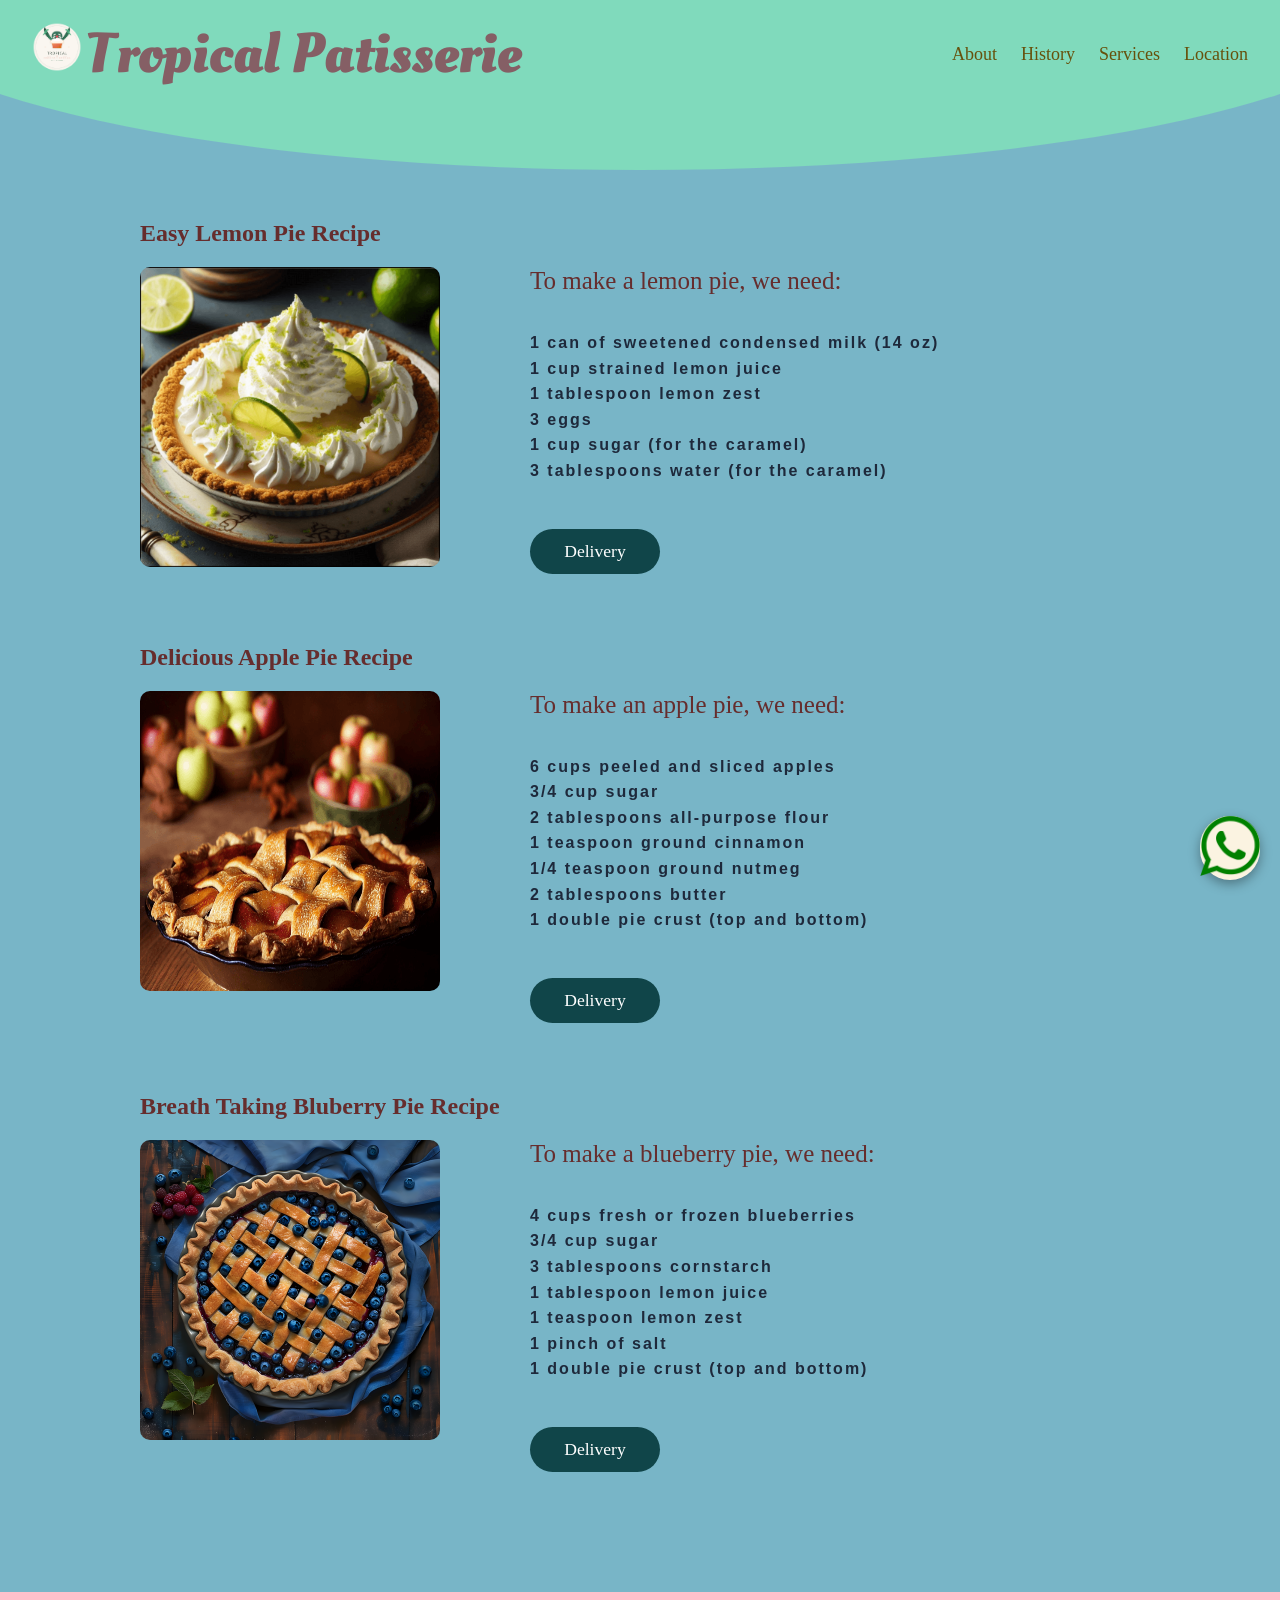
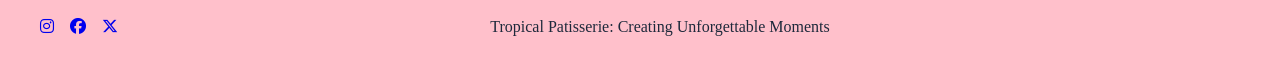
<file: index.html>
<!DOCTYPE html>
<html lang="pt-br">
<head>
    <meta charset="UTF-8">
    <meta name="viewport" content="width=device-width, initial-scale=1.0">
    <link rel="stylesheet" href="styles.css">
    <meta name="description" content="Website portfolio for a Bakery Shop">
    <meta name="og:title" content="Tropical Patisserie">
    <meta name="og:image" content="https://mdemoser.github.io/tropicalPatisserie/img/logo_confeitaria_tropical1.svg.png">
    <meta name="og:type" content="website">
    <meta name="og:url" content="https://mdemoser.github.io/tropicalPatisserie/">
    <link rel="stylesheet" href="https://cdnjs.cloudflare.com/ajax/libs/font-awesome/6.5.1/css/all.min.css">
    <link rel="icon" href="faviconCake.png">
    <title>Tropical Patisserie</title>
     <meta name="google-site-verification" content="_MHXWS0kq88SSznApDaxSZTTW8hfNoMqpuzE8wLgJT0" />
</head>
<body>
    <header class="header-nav" role="banner">
        <section class="header-content">
        <div class="logo-link">
        <img src="img/logo_confeitaria_tropical1.svg.png" class="logo-img" alt="Logo da confeitaria tropical">
         <span class="logo-text">Tropical Patisserie</span>
       </div>
   
        <nav role="navigation">
            <ul class="nav-list">
                <li><a href="#home">About</a></li>
                <li><a href="#sobre">History</a></li>
                <li><a href="#pedidos">Services</a></li>
                <li><a href="#contato">Location</a></li>
            </ul>
        </nav>
        </section>
        </header>   

        <main role="main">
    
    <section class="picn-recipe">
        <h1>Easy Lemon Pie Recipe</h1>
      
        <img src="./img/lemonPie.png" alt="Lemon Pie on a table" class="foto-pie">
        <article class="ingredients">
            <header class="ingredients-title">To make a lemon pie, we need:</header>
           <p class="ingredients-items">
                1 can of sweetened condensed milk (14 oz) <br />
                1 cup strained lemon juice <br />
                1 tablespoon lemon zest <br />
                3 eggs <br />
                1 cup sugar (for the caramel) <br />
                3 tablespoons water (for the caramel)
            </p>
        <a href="#" class="purchase-button">Delivery</a>
        </article>
    </section>
    <section class="picn-recipe">
        <h1>Delicious Apple Pie Recipe</h1>
      
        <img src="./img/apple-pie.png" alt="Apple pie on a table" class="foto-pie">
        <article class="ingredients">
            <header class="ingredients-title">To make an apple pie, we need:</header>
                <p class="ingredients-items">
                    6 cups peeled and sliced apples <br />
                    3/4 cup sugar <br />
                    2 tablespoons all-purpose flour <br />
                    1 teaspoon ground cinnamon <br />
                    1/4 teaspoon ground nutmeg <br />
                    2 tablespoons butter <br />
                    1 double pie crust (top and bottom)
                 </p>
            <a href="#" class="purchase-button">
            Delivery</a>
        </article>
    </section>
    <section class="picn-recipe">
        <h1>Breath Taking Bluberry Pie Recipe</h1>
      
        <img src="./img/tiny-blue-pie.png" alt="Blueberry pie on a table" class="foto-pie">
        <article class="ingredients">
            <header class="ingredients-title">To make a blueberry pie, we need:</header>
           <p class="ingredients-items">
                4 cups fresh or frozen blueberries <br />
                3/4 cup sugar <br />
                3 tablespoons cornstarch <br />
                1 tablespoon lemon juice <br />
                1 teaspoon lemon zest <br />
                1 pinch of salt <br />
                1 double pie crust (top and bottom)
            </p>
            <a href="#" class="purchase-button">Delivery</a>
        </article>
    </section>
    <a href="https://wa.me/5511999999999" class="whatsapp-float" target="_blank">
    <img src="img/whatsapp-xxl.png" alt="Fale no WhatsApp" width="60">
    </a>
     </main>
    <footer role="contentinfo" class="main-footer">
        <div class="social-links">
            <a href="https://instagram.com/seuperfil" target="_blank" title="Siga no Instagram">
                <i class="fa-brands fa-instagram"></i>
            </a>
            <a href="https://facebook.com/seuperfil" target="_blank" title="Curta no Facebook">
                <i class="fa-brands fa-facebook"></i>
            </a>
            <a href="https://x.com/seuperfil" target="_blank" title="Siga no X">
                <i class="fa-brands fa-x-twitter"></i>
            </a>
        </div>

        <p class="footer-message">Tropical Patisserie: Creating Unforgettable Moments</p>

        <div class="footer-spacer"></div>
    </footer>

   
</body>
</html>
</file>
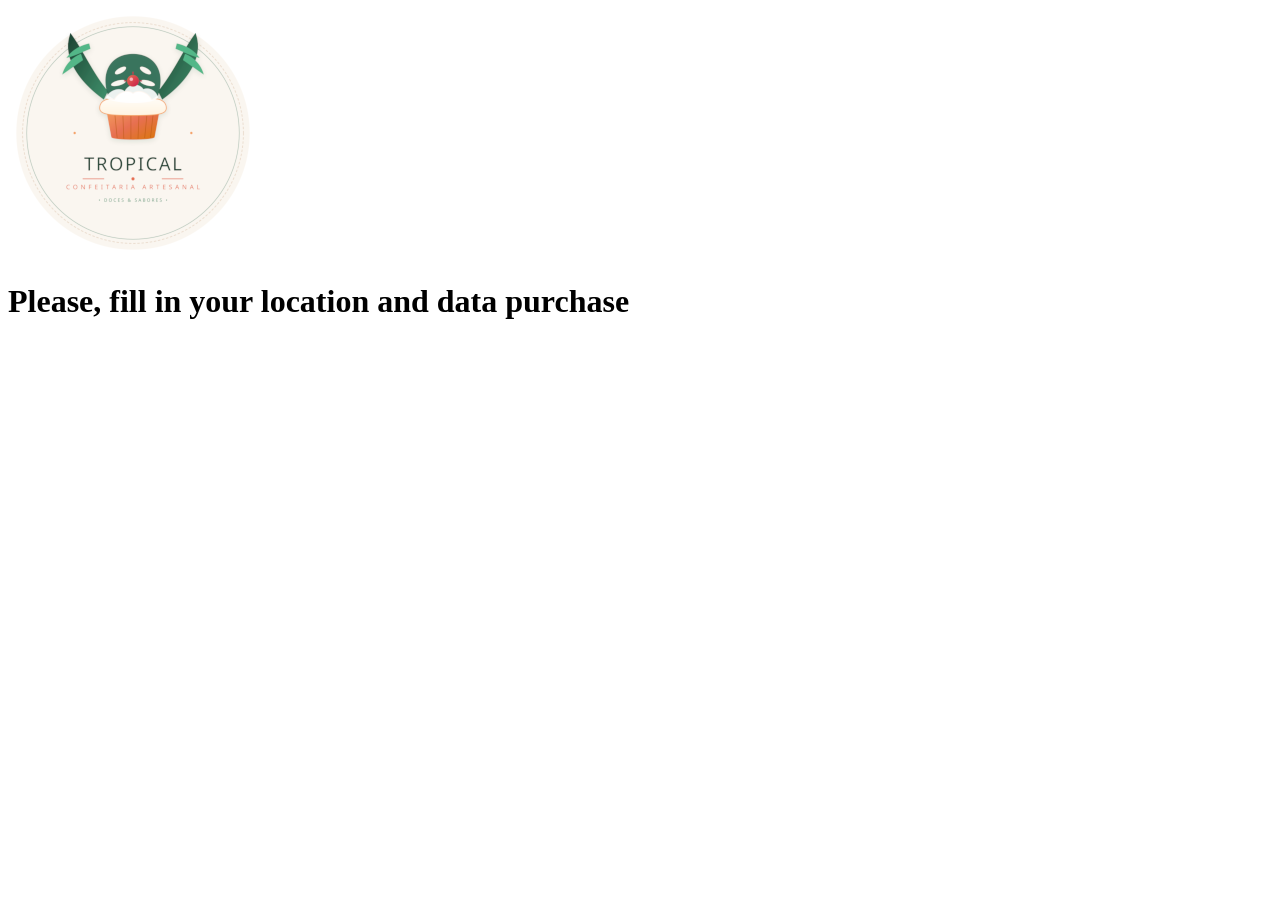
<file: form.html>
<!DOCTYPE html>
<html lang="en">
<head>
    <meta charset="UTF-8">
    <meta name="viewport" content="width=device-width, initial-scale=1.0">
    <title>Purchase Form</title>
</head>
<body>

    <header>
        <img class="logo-img" src="/img/logo_confeitaria_tropical1.svg.png" alt="">
        <h1>Please, fill in your location and data purchase</h1>
    </header>
    
</body>
</html>
</file>
<file: styles.css>
@font-face {
  font-family: "Oleo Script";
  src: url("fonts/Oleo_Script/OleoScript-Bold.ttf") format("truetype");
  font-weight: 600;
  font-style: normal;
}

* {
  margin: 0;
  padding: 0;
  box-sizing: border-box;
}

body {
  background-color: rgb(120, 181, 199);
  color: #1e293b;
  display: flex;
  flex-direction: column;
  min-height: 100vh;
}

.logo-img {
  max-height: 50px; /* Ajuste a altura que achar melhor (ex: 50px a 80px) */
  width: auto; /* Mantém a proporção sem distorcer a imagem */
  display: inline-block;
}

/* Garante que o link não estique além da imagem */
.logo-link {
  display: inline-block;
  cursor: auto;
}

.logo-text {
  font-family: "Oleo Script", cursive;
  font-size: 3.5rem;
  font-weight: 600;
  color: rgb(133, 95, 101);
}

.header-nav {
  padding: 1rem 2rem;
  background-color: rgb(128, 218, 188);
  width: 100%;
  height: 170px;
  clip-path: ellipse(60% 100% at 50% 0%);
}
.header-content {
  display: flex;
  justify-content: space-between;
  align-items: center;
}

.nav-list {
  display: flex;
  gap: 1.5rem;
  list-style: none;
}

.nav-list a {
  color: #66510c;
  text-decoration: none;
  font-weight: 500;
  font-size: 18px;
  transition: color 0.2s ease;
}

.nav-list a:hover {
  color: #38bdf8;
}
.ingredients {
  display: flex;
  flex-direction: column;
  gap: 15px;
}
.picn-recipe {
  width: 90%;
  max-width: 1000px;
  margin: 0 auto;
  padding: 20px 0;
}

h1 {
  font-family: url(fonts/Fraunces/Fraunces-VariableFont_SOFT\,WONK\,opsz\,wght.ttf);
  margin: 30px 0 20px 0;
  color: rgb(102, 45, 45);
}

.foto-pie {
  float: left;
  margin-right: 90px;
  margin-bottom: 20px;
  border-radius: 10px;
  max-width: 300px;
  height: 300px;
  width: 300px;
}

.ingredients-title {
  font-family: url(fonts/Fraunces/Fraunces-VariableFont_SOFT\,WONK\,opsz\,wght.ttf);
  margin-bottom: 20px;
  font-weight: 500;
  font-size: 25px;
  color: rgb(102, 45, 45);
}

.ingredients-items {
  font-family:
    "Lucida Sans", "Lucida Sans Regular", "Lucida Grande",
    "Lucida Sans Unicode", Geneva, Verdana, sans-serif;
  letter-spacing: 2px;
  margin-bottom: 10px;
  line-height: 1.6;
  font-weight: bold;
}

.purchase-button {
  width: 130px;
  text-align: center;
  background-color: rgb(16, 69, 73);
  color: #ffffff;
  padding: 12px 24px;
  font-size: 1.1rem;
  text-decoration: none;
  border-radius: 50px;
  cursor: pointer;
  border: none;
  display: inline-block;
  margin-top: 20px;
  transition:
    background-color 0.3s ease,
    transform 0.2s ease;
}

.purchase-button:hover {
  background-color: #09355e;
  color: #d9dfe9;
  transform: scale(1.05);
}

.whatsapp-float {
  position: fixed;
  bottom: 20px;
  right: 20px;
  z-index: 999;
  box-shadow: 0 4px 12px rgba(0, 0, 0, 0.35);
  animation:
    float 3s ease-in-out infinite,
    shadow-pulse 3s ease-in-out infinite;
  background-color: #fbf3e1;
  border-radius: 100px;
}
.main-footer {
  display: flex;
  align-items: center;
  height: 70px;
  background-color: pink;
  margin-top: 100px;
}

.social-links {
  display: flex;
  gap: 16px;
  flex: 1;
  padding-left: 40px;
}

.footer-message {
  flex: 2;
  text-align: center;
  margin: 0;
}

.footer-spacer {
  flex: 1;
}
@keyframes float {
  0%,
  100% {
    transform: translateY(0) scale(1);
    box-shadow: 0 4px 12px rgba(0, 0, 0, 0.25);
  }
  50% {
    transform: translateY(-6px) scale(1.05);
    box-shadow: 0 8px 20px rgba(0, 0, 0, 0.4);
  }
}

/* --- RESPONSIVIDADE (Tablets e Celulares) --- */
@media (max-width: 768px) {
  .header-nav {
    height: auto;
    padding: 1.5rem 1rem;
    clip-path: ellipse(80% 100% at 50% 0%);
  }

  .header-content {
    flex-direction: column;
    gap: 1rem;
  }

  .logo-text {
    font-size: 2.2rem;
  }

  .nav-list {
    gap: 1rem;
    flex-wrap: wrap;
    justify-content: center;
  }

  .foto-pie {
    float: none;
    width: 100%;
    max-width: 100%;
    height: auto;
    display: block;
    margin: 0 0 20px 0;
  }

  h1 {
    margin: 20px 0;
    font-size: 1.8rem;
  }

  .main-footer {
    flex-direction: column;
    height: auto;
    padding: 20px 0;
    gap: 12px;
  }

  .social-links {
    padding-left: 0;
    justify-content: center;
  }
}
</file>
